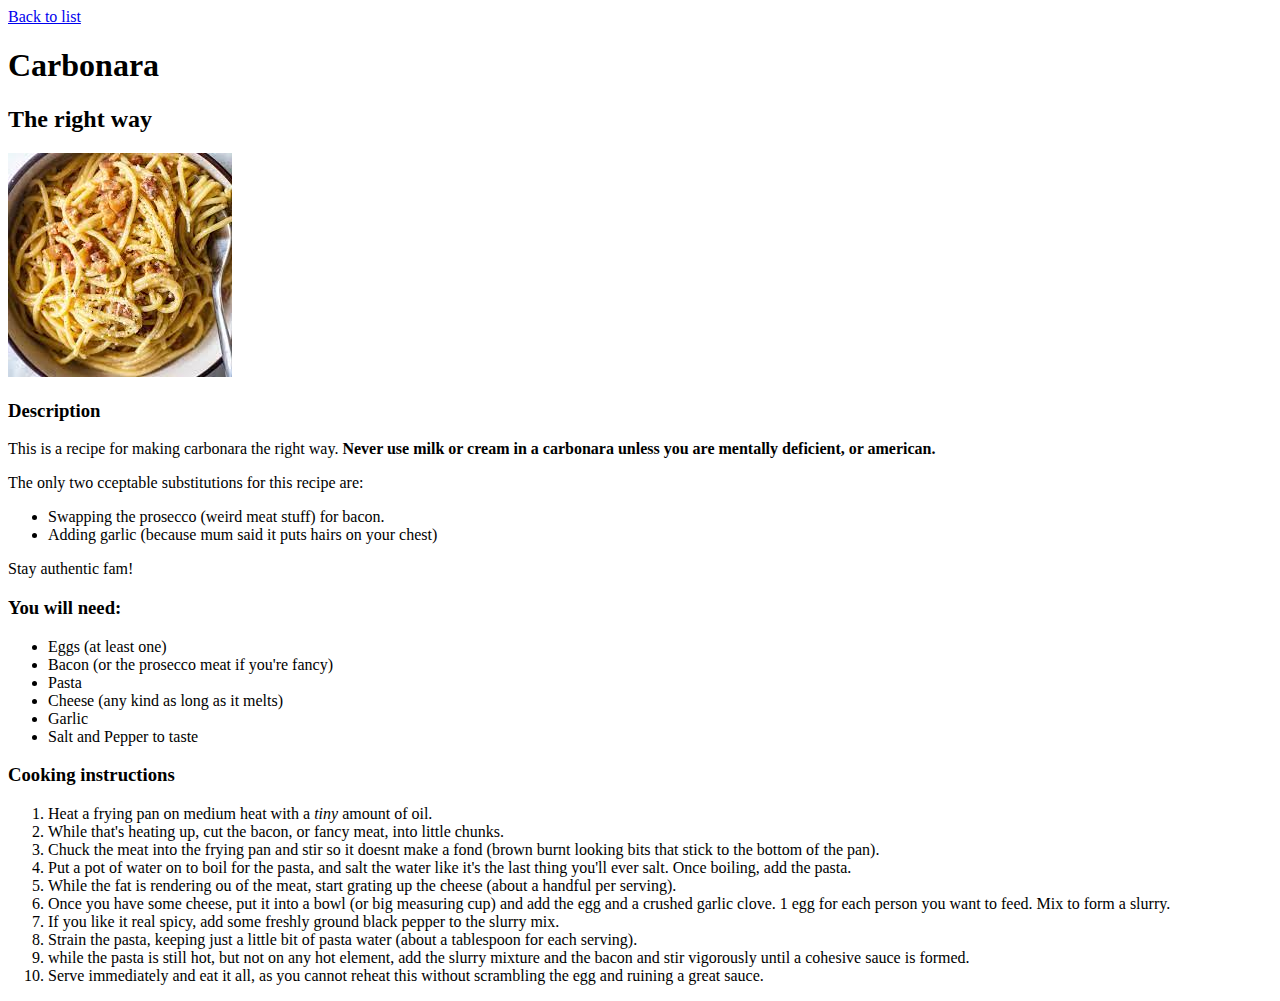
<file: recipes/carbonara.html>
<!DOCTYPE html>
<html lang="en">
<head>
    <meta charset="UTF-8">
    <meta http-equiv="X-UA-Compatible" content="IE=edge">
    <meta name="viewport" content="width=device-width, initial-scale=1.0">
    <title>Carbonara</title>
</head>
<body>
    <a href="../index.html">Back to list</a>
    <h1>Carbonara</h1>
    <h2>The right way</h2>
    <img src="../image/carbonara.jpg" alt="Authentic looking carbonara">
    <h3>Description</h3>
    <p>
        This is a recipe for making carbonara the right way.
        <strong>
            Never use milk or cream in a carbonara
            unless you are mentally deficient, or american.
        </strong>
    </p>
    <p>
        The only two cceptable substitutions for this recipe are:
        <ul>
            <li>
                Swapping the prosecco (weird meat stuff) for bacon.
            </li>
            <li>
                Adding garlic (because mum said it puts hairs on your chest)
            </li>
        </ul> 
        Stay authentic fam!
    </p>

    <h3>You will need:</h3>
    <ul>
        <li>Eggs (at least one)</li>
        <li>Bacon (or the prosecco meat if you're fancy)</li>
        <li>Pasta</li>
        <li>Cheese (any kind as long as it melts)</li>
        <li>Garlic</li>
        <li>Salt and Pepper to taste</li>
    </ul>

    <h3>Cooking instructions</h3>
    <ol>
        <li>
            Heat a frying pan on medium heat with a <em>tiny</em>
            amount of oil.
        </li>
        <li>
            While that's heating up, cut the bacon, 
            or fancy meat, into little chunks.
        </li>
        <li>
            Chuck the meat into the frying pan and stir so it
            doesnt make a fond (brown burnt looking bits that 
            stick to the bottom of the pan).
        </li>
        <li>
            Put a pot of water on to boil for the pasta, and 
            salt the water like it's the last thing you'll 
            ever salt. Once boiling, add the pasta.
        </li>
        <li>
            While the fat is rendering ou of the meat, start 
            grating up the cheese (about a handful per serving).
        </li>
        <li>
            Once you have some cheese, put it into a bowl (or big 
            measuring cup) and add the egg and a crushed garlic clove. 1 egg for each person 
            you want to feed. Mix to form a slurry.
        </li>
        <li>
            If you like it real spicy, add some freshly ground 
            black pepper to the slurry mix.
        </li>
        <li>
            Strain the pasta, keeping just a little bit of pasta 
            water (about a tablespoon for each serving).
        </li>
        <li>
            while the pasta is still hot, but not on any hot 
            element, add the slurry mixture and the bacon and stir vigorously 
            until a cohesive sauce is formed.
        </li>
        <li>
            Serve immediately and eat it all, as you cannot 
            reheat this without scrambling the egg and ruining 
            a great sauce.
        </li>
    </ol>
</body>
</html>
</file>
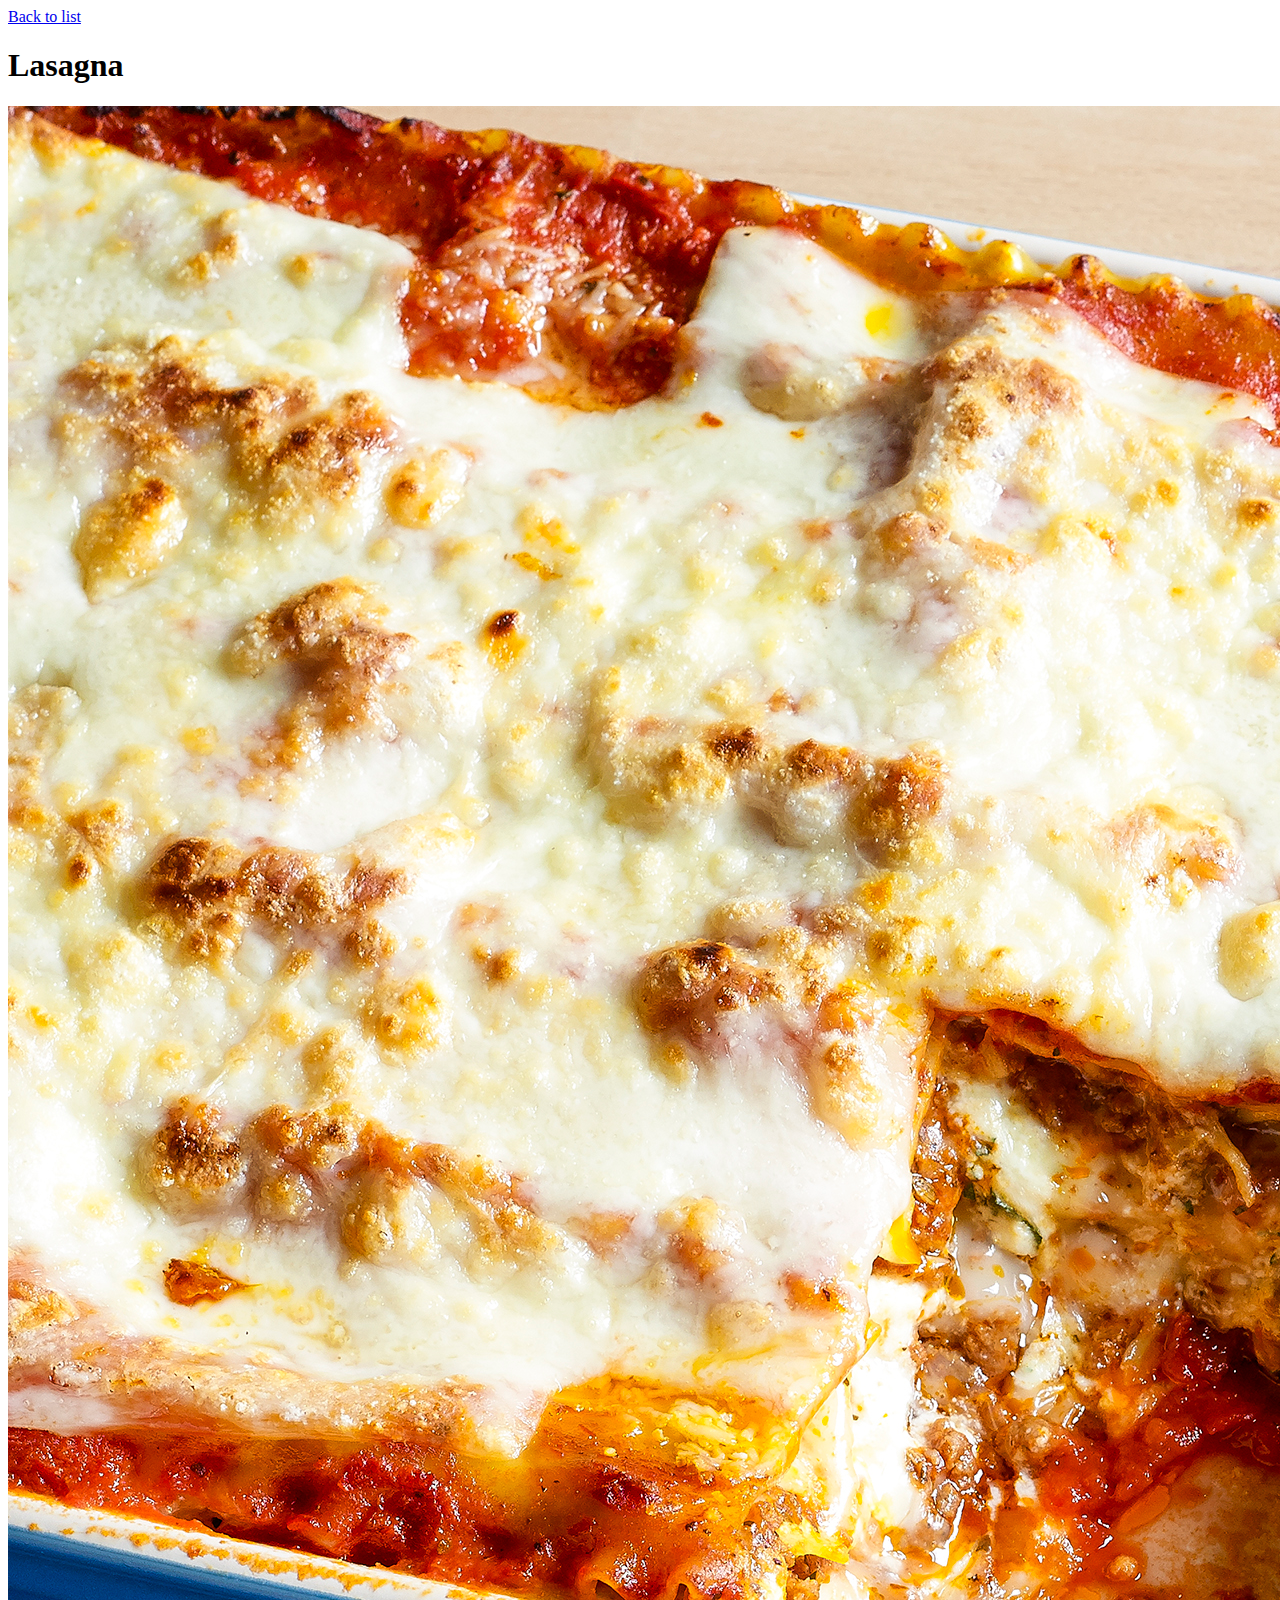
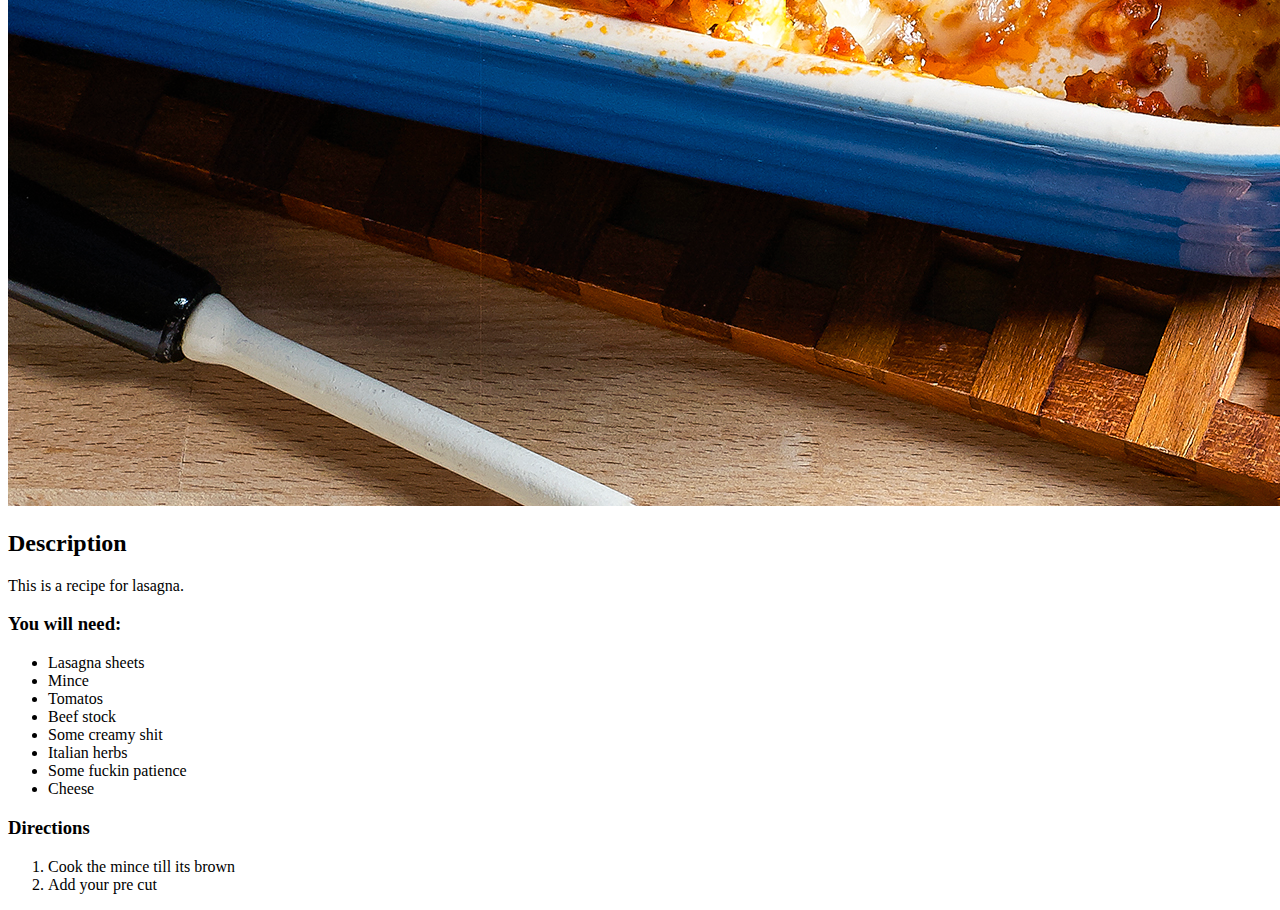
<file: recipes/lasagna.html>
<!DOCTYPE html>
<html lang="en">
<head>
    <meta charset="UTF-8">
    <meta http-equiv="X-UA-Compatible" content="IE=edge">
    <meta name="viewport" content="width=device-width, initial-scale=1.0">
    <title>Lasagna</title>
</head>
<body>
    <a href="../index.html">Back to list</a>
    <h1>Lasagna</h1>
    <img src="../image/lasagna.jpg" alt="Clearly a lasagna">

    <h2>Description</h2>
    <p>
        This is a recipe for lasagna. 
    </p>

    <h3>You will need:</h3>
    <p>
        <ul>
            <li>Lasagna sheets</li>
            <li>Mince</li>
            <li>Tomatos</li>
            <li>Beef stock</li>
            <li>Some creamy shit</li>
            <li>Italian herbs</li>
            <li>Some fuckin patience</li>
            <li>Cheese</li>
        </ul>
    </p>
    <h3>Directions</h3>
    <ol>
        <li> Cook the mince till its brown</li>
        <li>Add your pre cut</li>
    </ol>
</body>
</html>
</file>
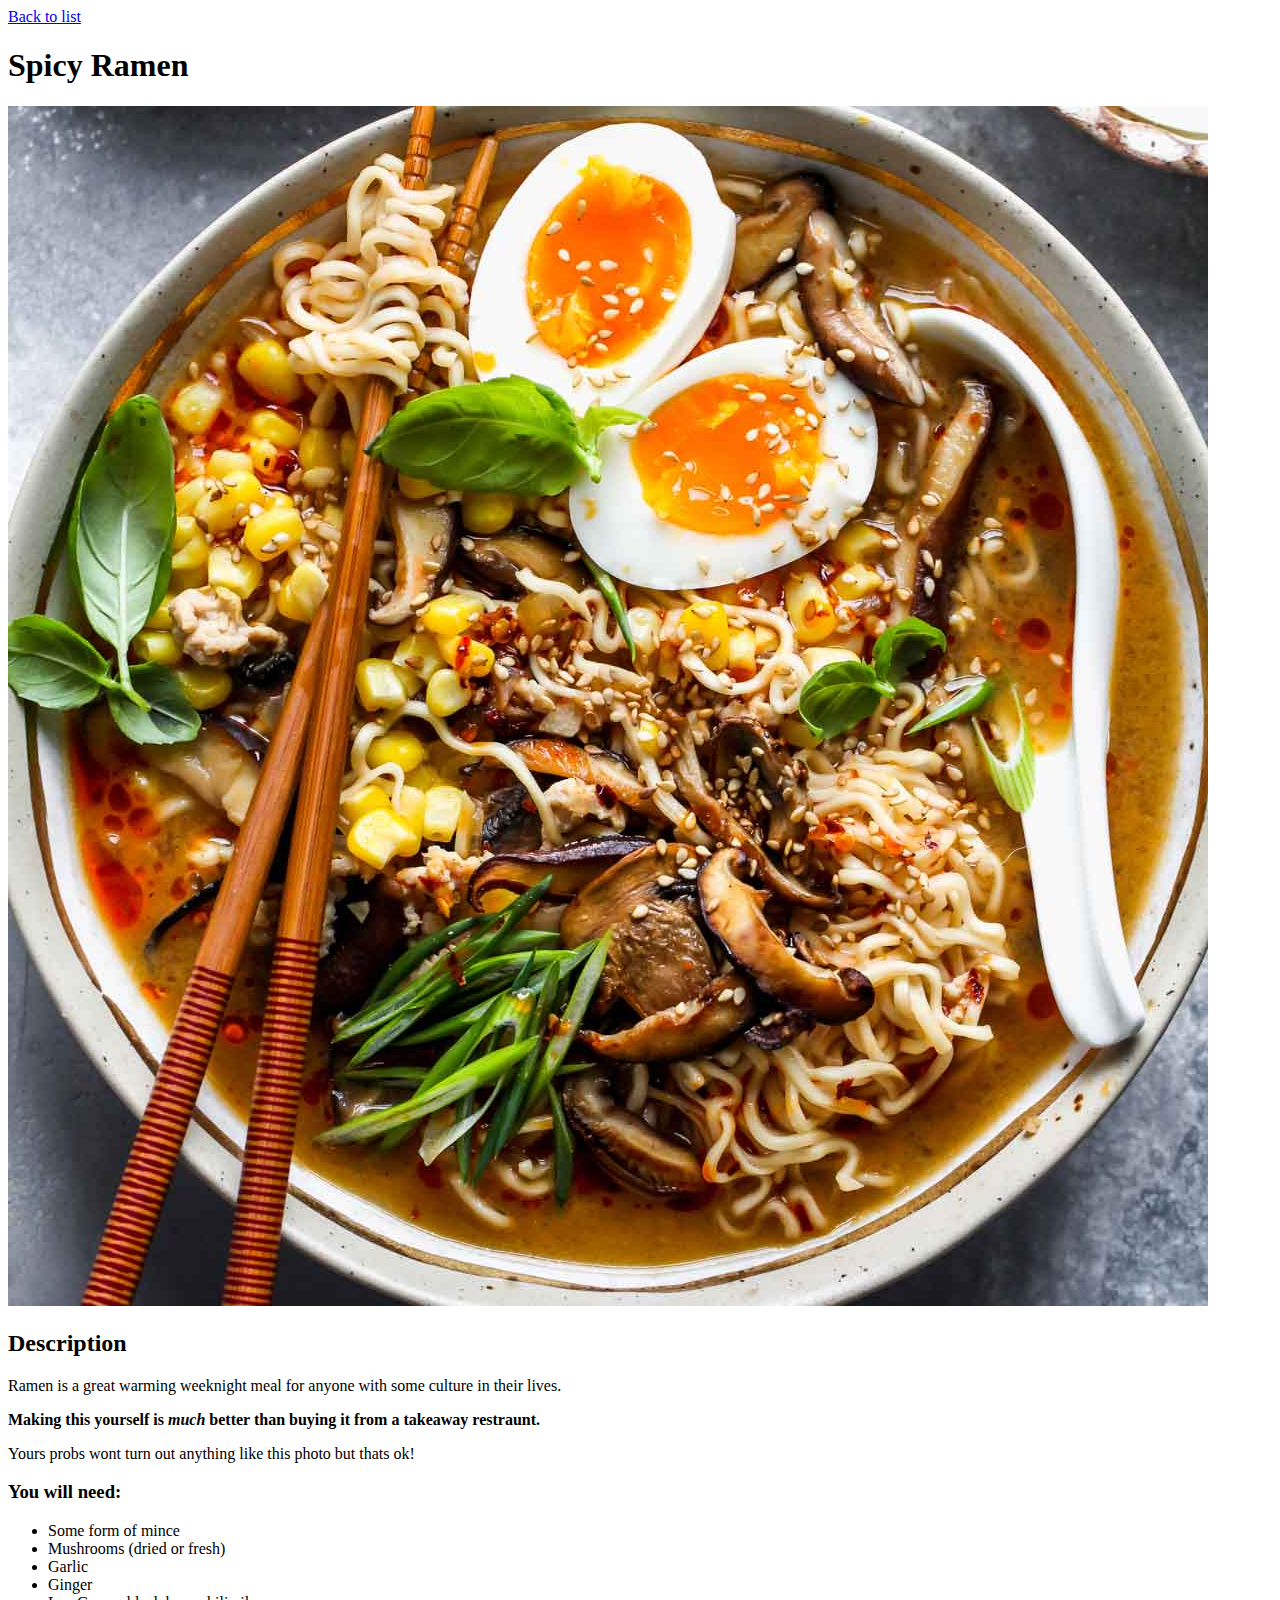
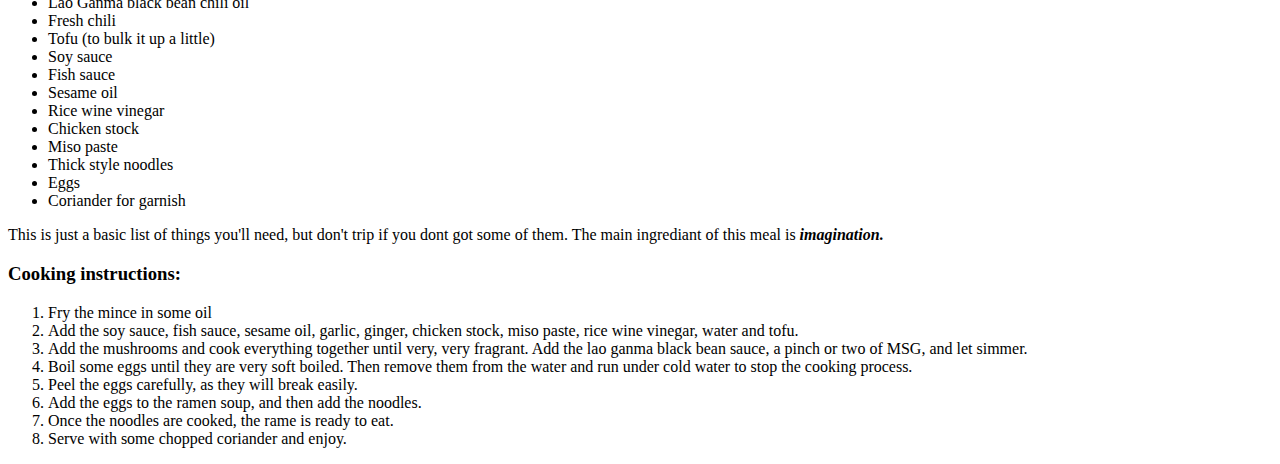
<file: recipes/standard-ramen.html>
<!DOCTYPE html>
<html lang="en">
<head>
    <meta charset="UTF-8">
    <meta http-equiv="X-UA-Compatible" content="IE=edge">
    <meta name="viewport" content="width=device-width, initial-scale=1.0">
    <title>Ramen</title>
</head>
<body>
    <a href="../index.html">Back to list</a>
    <h1>Spicy Ramen</h1>
    <img src="../image/ramen.jpg" alt="Hearty lookin ramen">

    <h2>Description</h2>
    
    <p>
        Ramen is a great warming weeknight meal for anyone
        with some culture in their lives.
        <p>
            <strong>
                Making this yourself is <em>much</em> better
                than buying it from a takeaway restraunt.
            </strong>
        </p>
        Yours probs wont turn out anything like this photo
        but thats ok! 
    </p>

    <h3>You will need:</h3>
    <ul>
        <li>Some form of mince</li>
        <li>Mushrooms (dried or fresh)</li>
        <li>Garlic</li>
        <li>Ginger</li>
        <li>Lao Ganma black bean chili oil</li>
        <li>Fresh chili</li>
        <li>Tofu (to bulk it up a little)</li>
        <li>Soy sauce</li>
        <li>Fish sauce</li>
        <li>Sesame oil</li>
        <li>Rice wine vinegar</li>
        <li>Chicken stock</li>
        <li>Miso paste</li>
        <li>Thick style noodles</li>
        <li>Eggs</li>
        <li>Coriander for garnish</li>
    </ul>
    <p>
        This is just a basic list of things you'll need, but don't trip
        if you dont got some of them. The main ingrediant 
        of this meal is <strong><em>imagination.</em></strong>
    </p>

    <h3>Cooking instructions:</h3>
    <ol>
        <li>
            Fry the mince in some oil
        </li>
        <li>
            Add the soy sauce, fish sauce, sesame oil, garlic, 
            ginger, chicken stock, miso paste, rice wine vinegar, 
            water and tofu.
        </li>
        <li>
            Add the mushrooms and cook everything together until 
            very, very fragrant. Add the lao ganma black bean sauce, 
            a pinch or two of MSG, and let simmer.
        </li>
        <li>
            Boil some eggs until they are very soft boiled. 
            Then remove them from the water and run under 
            cold water to stop the cooking process.
        </li>
        <li>
            Peel the eggs carefully, as they will break easily.
        </li>
        <li>
            Add the eggs to the ramen soup, and then add the 
            noodles.
        </li>
        <li>
            Once the noodles are cooked, the rame is ready 
            to eat.
        </li>
        <li>
            Serve with some chopped coriander and enjoy.
        </li>
    </ol>
</body>
</html>
</file>
